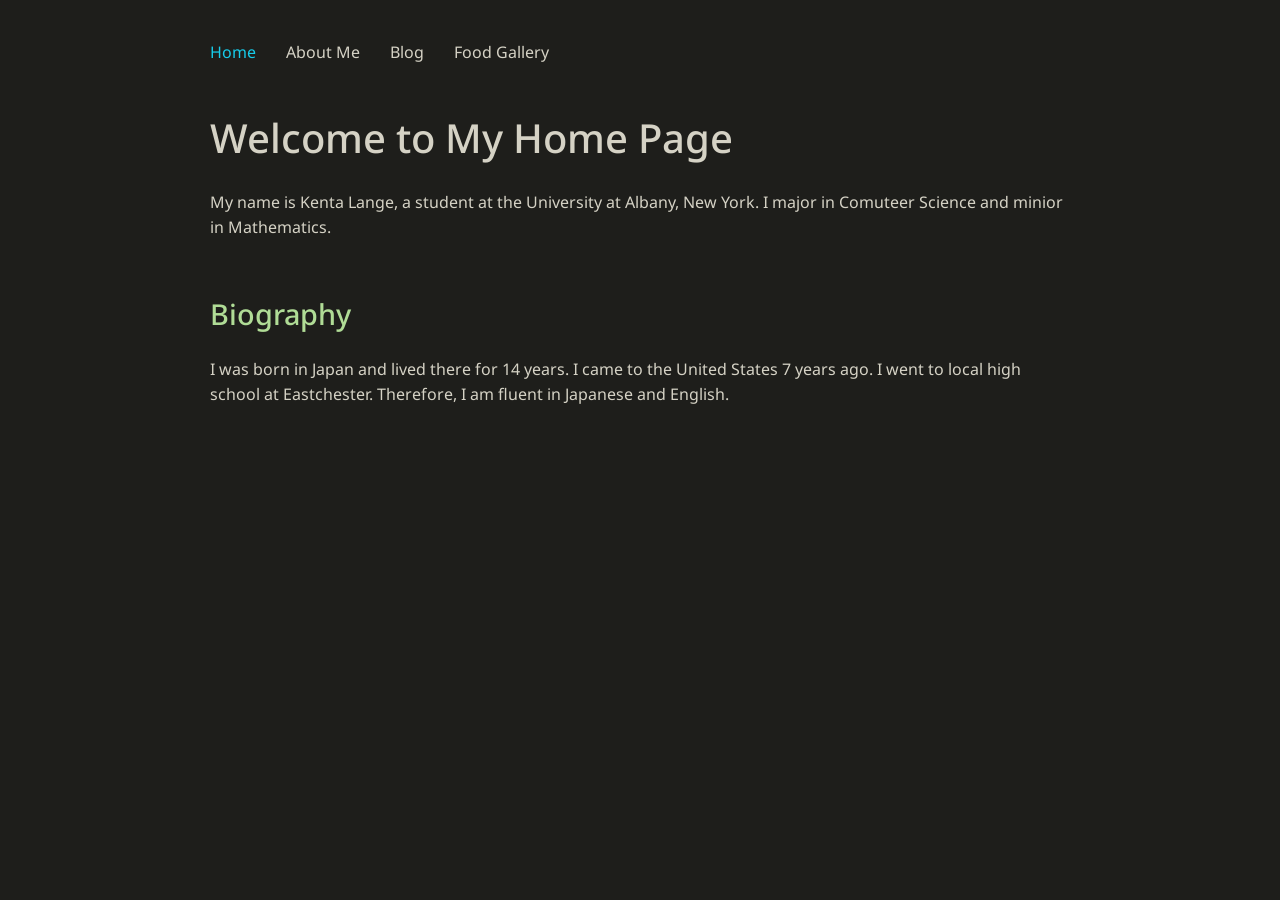
<file: index.html>
<!DOCTYPE html>
<html lang="en">

<head>
    <meta charset="UTF-8">
    <meta name="viewport" content="width=device-width, initial-scale=1.0">
    <title>Kenta Lange - Home</title>
    <link rel="stylesheet" href="styles.css">
</head>
<body>
    <div class="container">
        <header>
            <nav>
                <a href="index.html" class="active">Home</a>
                <a href="aboutme.html">About Me</a>
                <a href="blog.html">Blog</a>
                <a href="fourthpage.html">Food Gallery</a>
            </nav>
        </header>

        <main>
            <section class="Header">
                <h1>Welcome to My Home Page</h1> 
                <!-- I used bootstrap for the font below -->
                <p class="fw-bold"> My name is Kenta Lange, a student at the University at Albany, New York. I major in Comuteer Science and minior in Mathematics.</p>
            </section>

            <section class="Header">
                <h2>Biography</h2>
                <p class="fw-bold">I was born in Japan and lived there for 14 years. I came to the United States 7 years ago. I went to local high school at Eastchester. Therefore, I am fluent in Japanese and English.</p>
            </section>
    
        </main>

        
    </div>
</body>
</html>
</file>
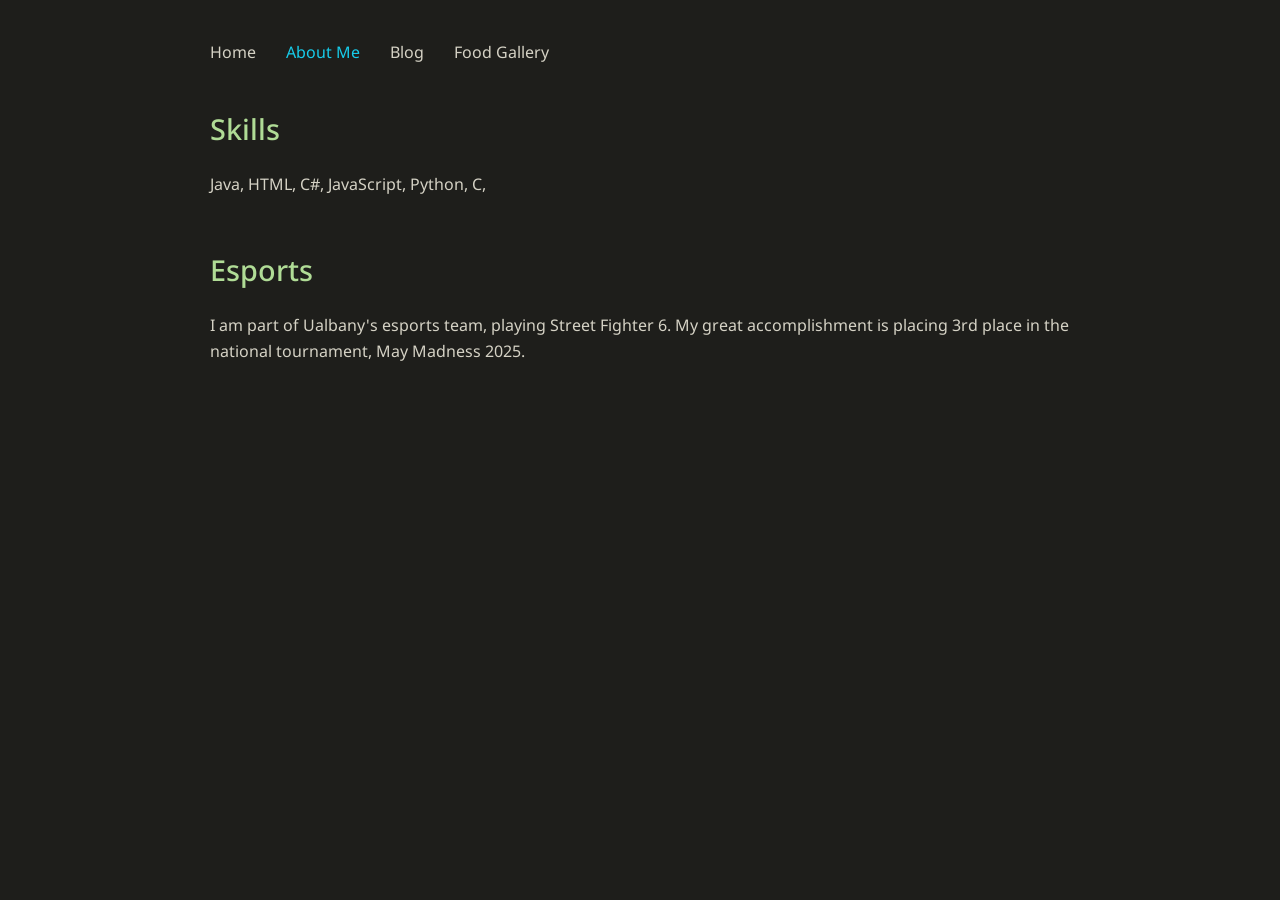
<file: aboutme.html>
<!DOCTYPE html>
<html lang="en">
<head>
    <meta charset="UTF-8">
    <meta name="viewport" content="width=device-width, initial-scale=1.0">
    <title>Kenta Lange - About Me</title>
    <link rel="stylesheet" href="styles.css">
</head>
<body>
    <div class="container">
        <header>
            <nav>
                <a href="index.html">Home</a>
                <a href="aboutme.html" class="active">About Me</a>
                <a href="blog.html">Blog</a>
                <a href="fourthpage.html">Food Gallery</a>
            </nav>
        </header>

        <main>
            

            <section class="Header">
                <h2>Skills </h2>
                <p>Java, HTML, C#, JavaScript, Python, C, </p>
            
            </section>

            <section class="Header">
                <h2>Esports</h2>
                    <p>I am part of Ualbany's esports team, playing Street Fighter 6. My great accomplishment is placing 3rd place in the national tournament, May Madness 2025.</p>
                
            </section>           
        </main>

    </div>
</body>
</html>
</file>
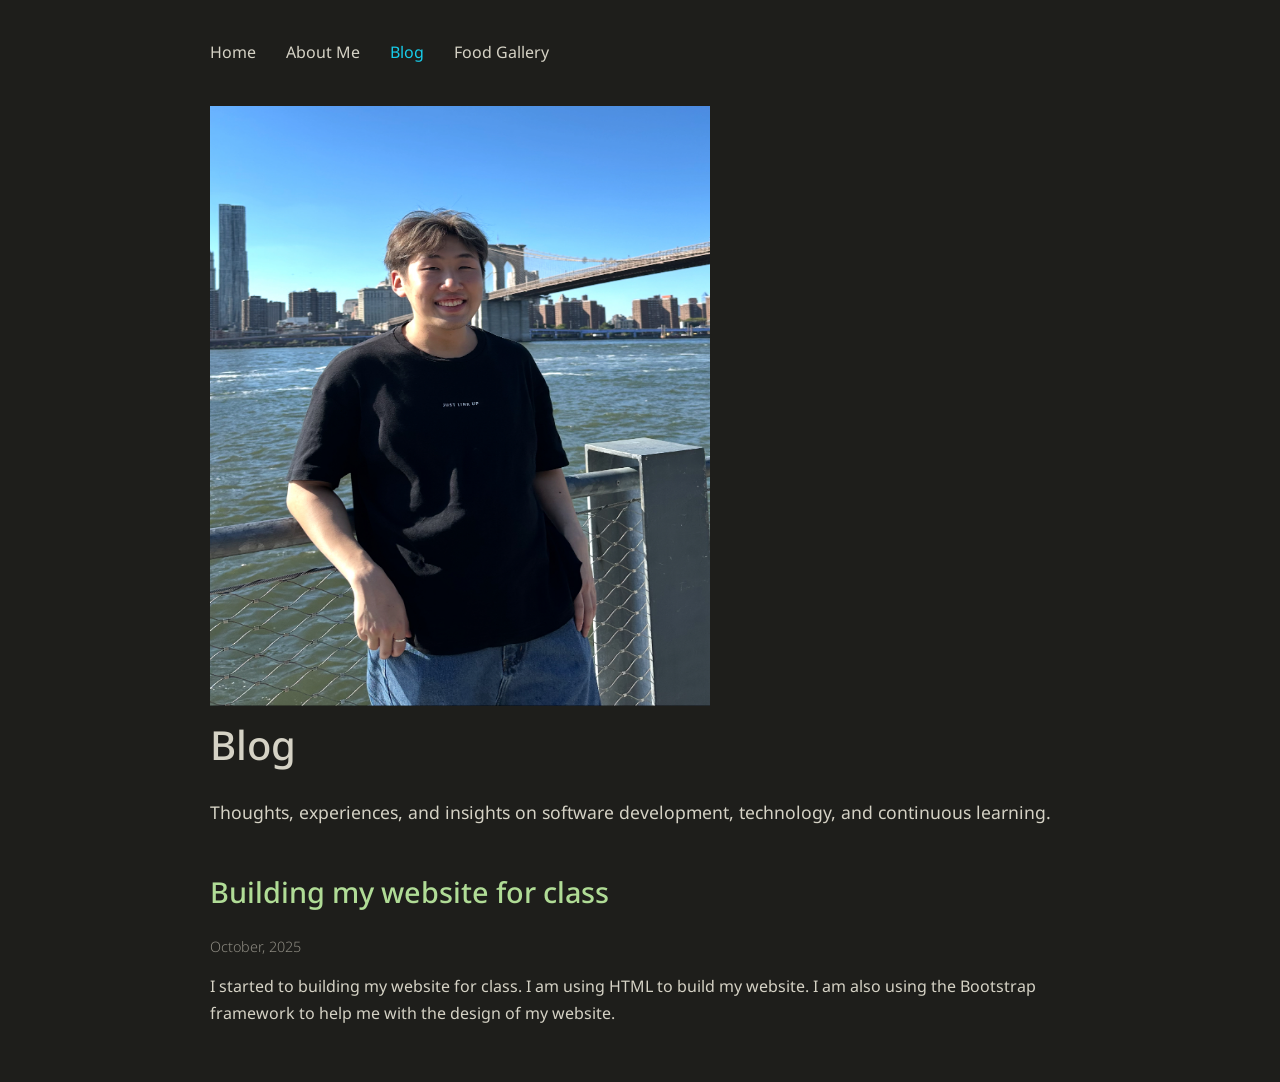
<file: blog.html>
<!DOCTYPE html>
<html lang="en">
<head>
    <meta charset="UTF-8">
    <meta name="viewport" content="width=device-width, initial-scale=1.0">
    <title>Kenta Lange - Blog</title>
    <link rel="stylesheet" href="styles.css">
</head>
<body>
    <div class="container">
        
        <header>
            <nav>
                <a href="index.html">Home</a>
                <a href="aboutme.html">About Me</a>
                <a href="blog.html" class="active">Blog</a>
                <a href="fourthpage.html">Food Gallery</a>
            </nav>
        </header>

        <main>
            <img src="me.jpg" alt="mypic" width="500" height="600">
            <section>
                <h1>Blog</h1>
                <div class="intro">
                    <p>Thoughts, experiences, and insights on software development, technology, and continuous learning.</p>
                </div>
            </section>

            <article class="blog-post">
                <div class="post-header">
                    <h2>Building my website for class</h2>
                    <div class="post-meta">
                        <span class="post-date">October, 2025</span> 
                    </div>
                </div>
                <div class="post-excerpt">
                    <p>I started to building my website for class. I am using HTML to build my website. I am also using the Bootstrap framework to help me with the design of my website.
                </div>
                
            </article>
      
        </main>
    </div>
</body>
</html>
</file>
<file: styles.css>
@import url('https://fonts.googleapis.com/css2?family=Noto+Sans:wght@300;400;500&display=swap');

* {
    margin: 0;
    padding: 0;
    box-sizing: border-box;
}

body {
    font-family: 'Noto Sans', sans-serif;
    background-color: #1e1e1b;
    color: #d5d2c5;
    line-height: 1.6;
    font-size: 16px;
    -webkit-font-smoothing: antialiased;
    -moz-osx-font-smoothing: grayscale;
}

.container {
    max-width: 900px;
    margin: 0 auto;
    padding: 40px 20px;
}

nav {
    display: flex;
    gap: 30px;
    margin-bottom: 40px;
    flex-wrap: wrap;
}

nav a {
    color: #d5d2c5;
    text-decoration: none;
    font-weight: 400;
    transition: color 0.3s ease;
}

nav a:hover {
    color: #17ccea;
}

nav a.active {
    color: #17ccea;
}

h1 {
    font-size: 2.5em;
    font-weight: 500;
    margin-bottom: 20px;
    color: #d5d2c5;
}

h2 {
    font-size: 1.8em;
    font-weight: 500;
    margin-bottom: 20px;
    margin-top: 40px;
    color: #b0dc96;
}

h3 {
    font-size: 1.3em;
    font-weight: 500;
    margin-bottom: 10px;
    color: #d5d2c5;
}

.intro {
    font-size: 1.1em;
    line-height: 1.8;
    margin-bottom: 30px;
}



.Header {
    margin-bottom: 50px;
}

.post-title {
    font-size: 1.8em;
    font-weight: 500;
    color: #17ccea;
    margin-bottom: 10px;
    transition: color 0.3s ease;
}

.post-title:hover {
    color: #b0dc96;
}

.post-meta {
    display: flex;
    gap: 20px;
    font-size: 0.9em;
    color: rgba(213, 210, 197, 0.6);
    margin-bottom: 15px;
    flex-wrap: wrap;
}

.post-date {
    font-weight: 300;
}

.post-excerpt {
    line-height: 1.7;
    margin-bottom: 15px;
}

.food-gallery {
    display: flex;
    flex-wrap: wrap;
    gap: 30px;
    margin-top: 20px;
}

.food_animation {
    text-align: center;
    background-color: rgba(213, 210, 197, 0.05);
    padding: 50px;
    border-radius: 100px;
    flex: 0 0 300px;
    max-width: 300px;
    animation: fadeInUp 0.8s ease-out;
}



.item {
    order: 2; 
}

.food-image {
    width: 100%;
    height: 200px;
    object-fit: cover;
    
}



@keyframes fadeInUp {
    from {
        opacity: 0;
        transform: translateY(30px);
    }
    to {
        opacity: 1;
        transform: translateY(0);
    }
}

@media (max-width: 768px) {
    h1 {
        font-size: 2em;
    }

    h2 {
        font-size: 1.5em;
    }

    h3 {
        font-size: 1.1em;
    }

    .intro {
        font-size: 1em;
    }

    .food-gallery {
        flex-direction: column;
        align-items: center;
        gap: 20px;
    }
    
    .food_animation {
        flex: 1 1 100%;
        max-width: 100%;
    }
}
</file>
